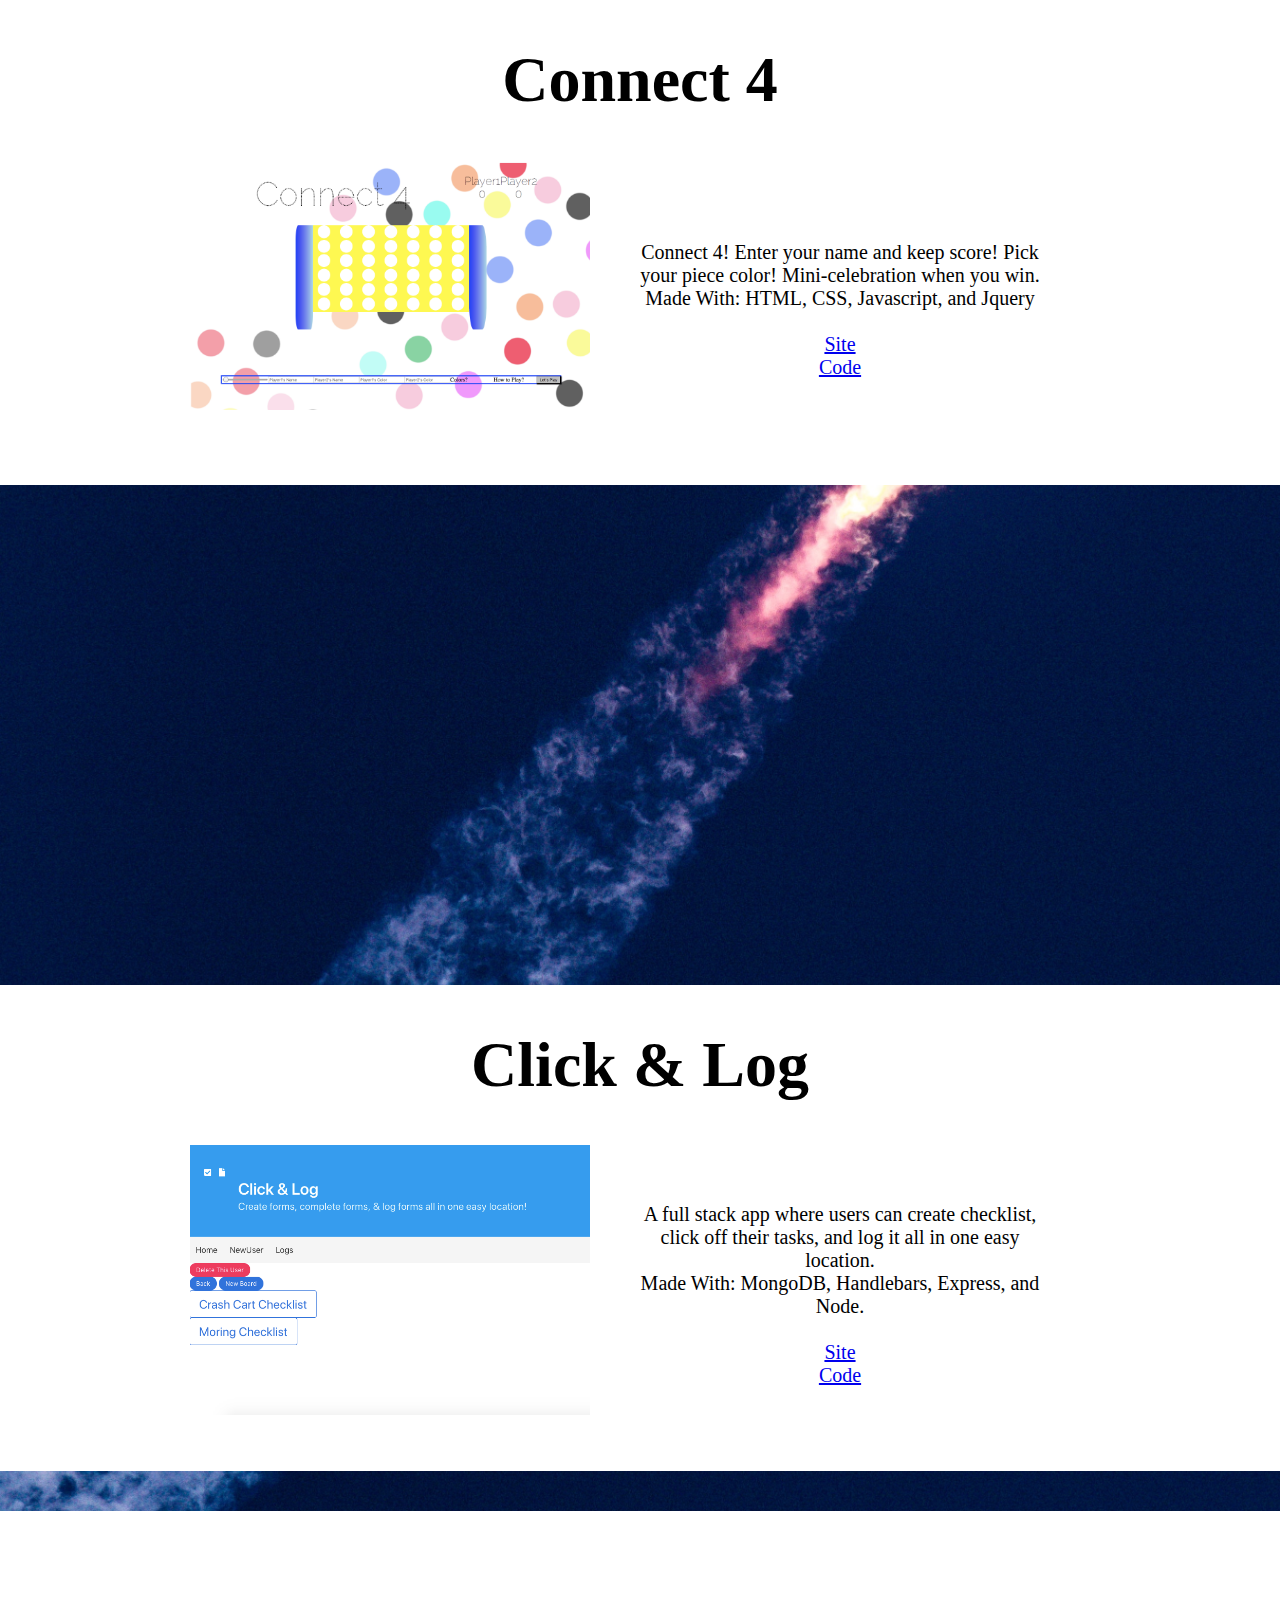
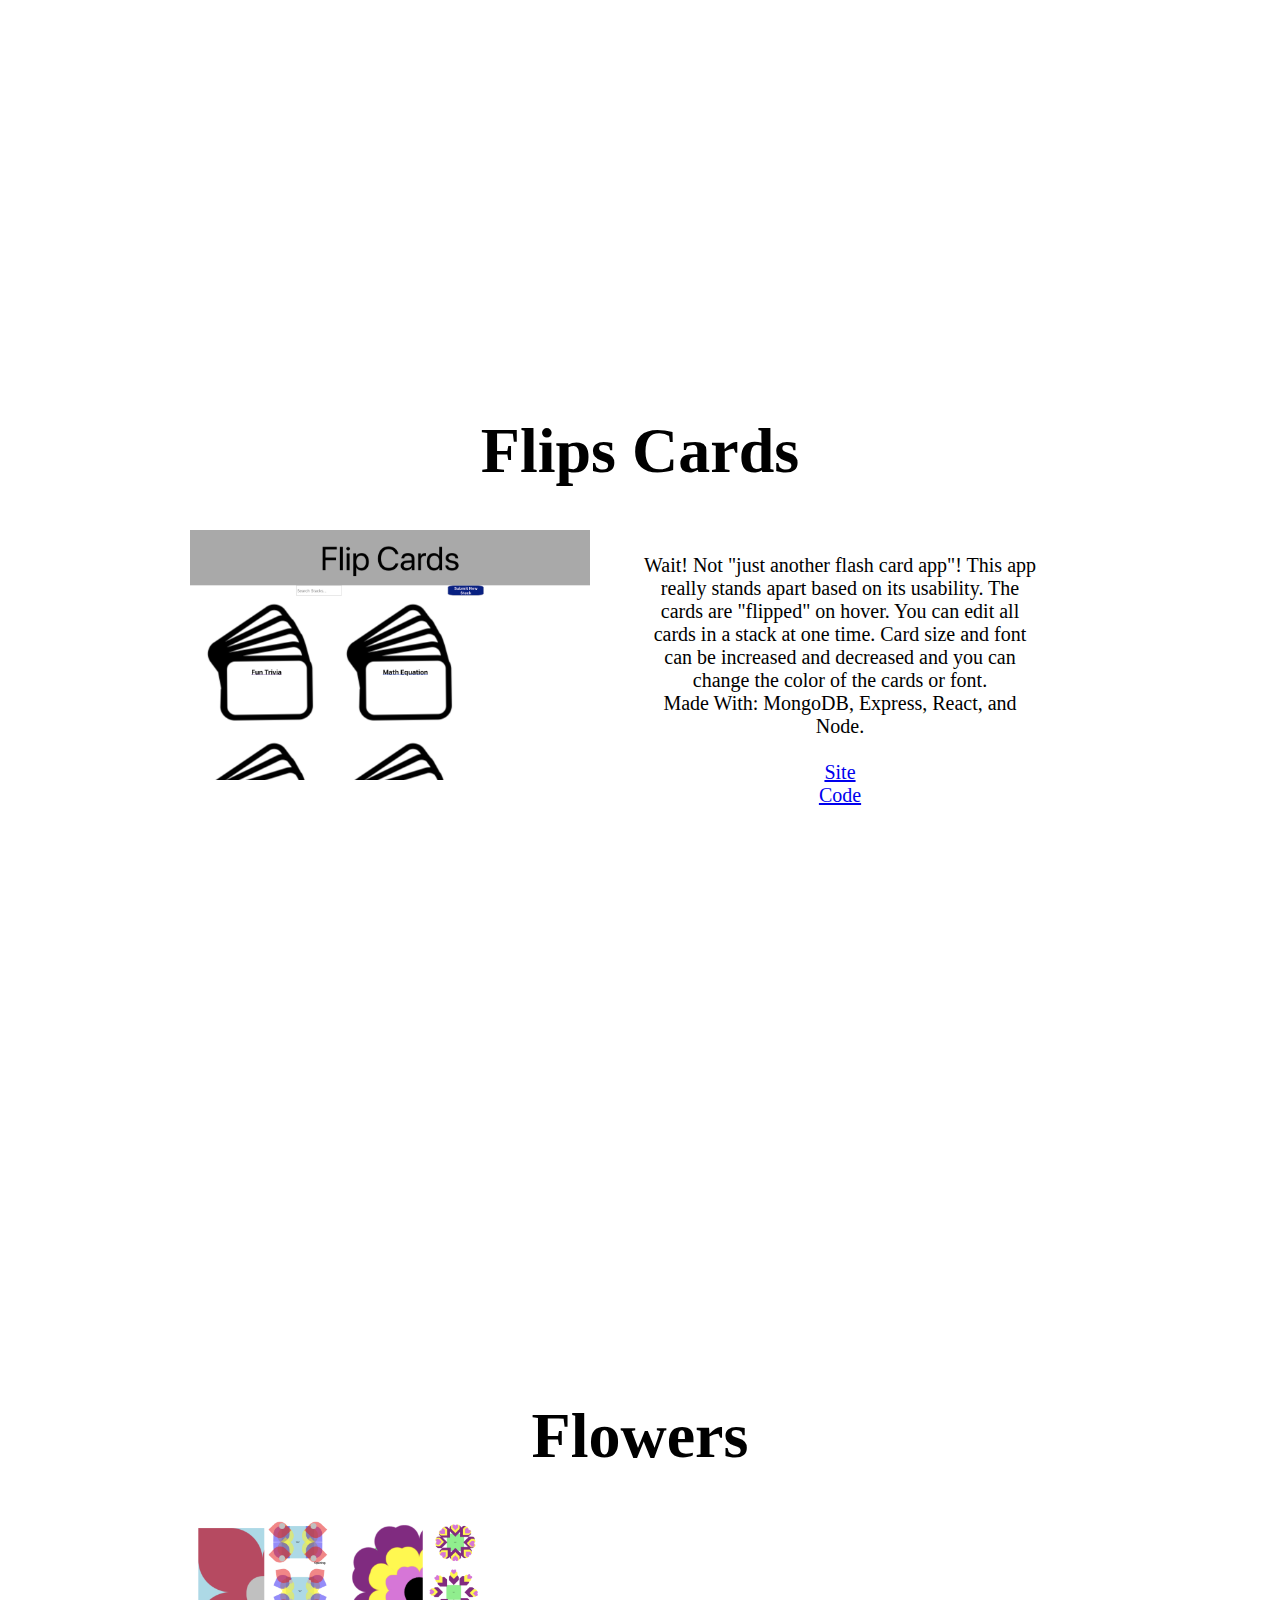
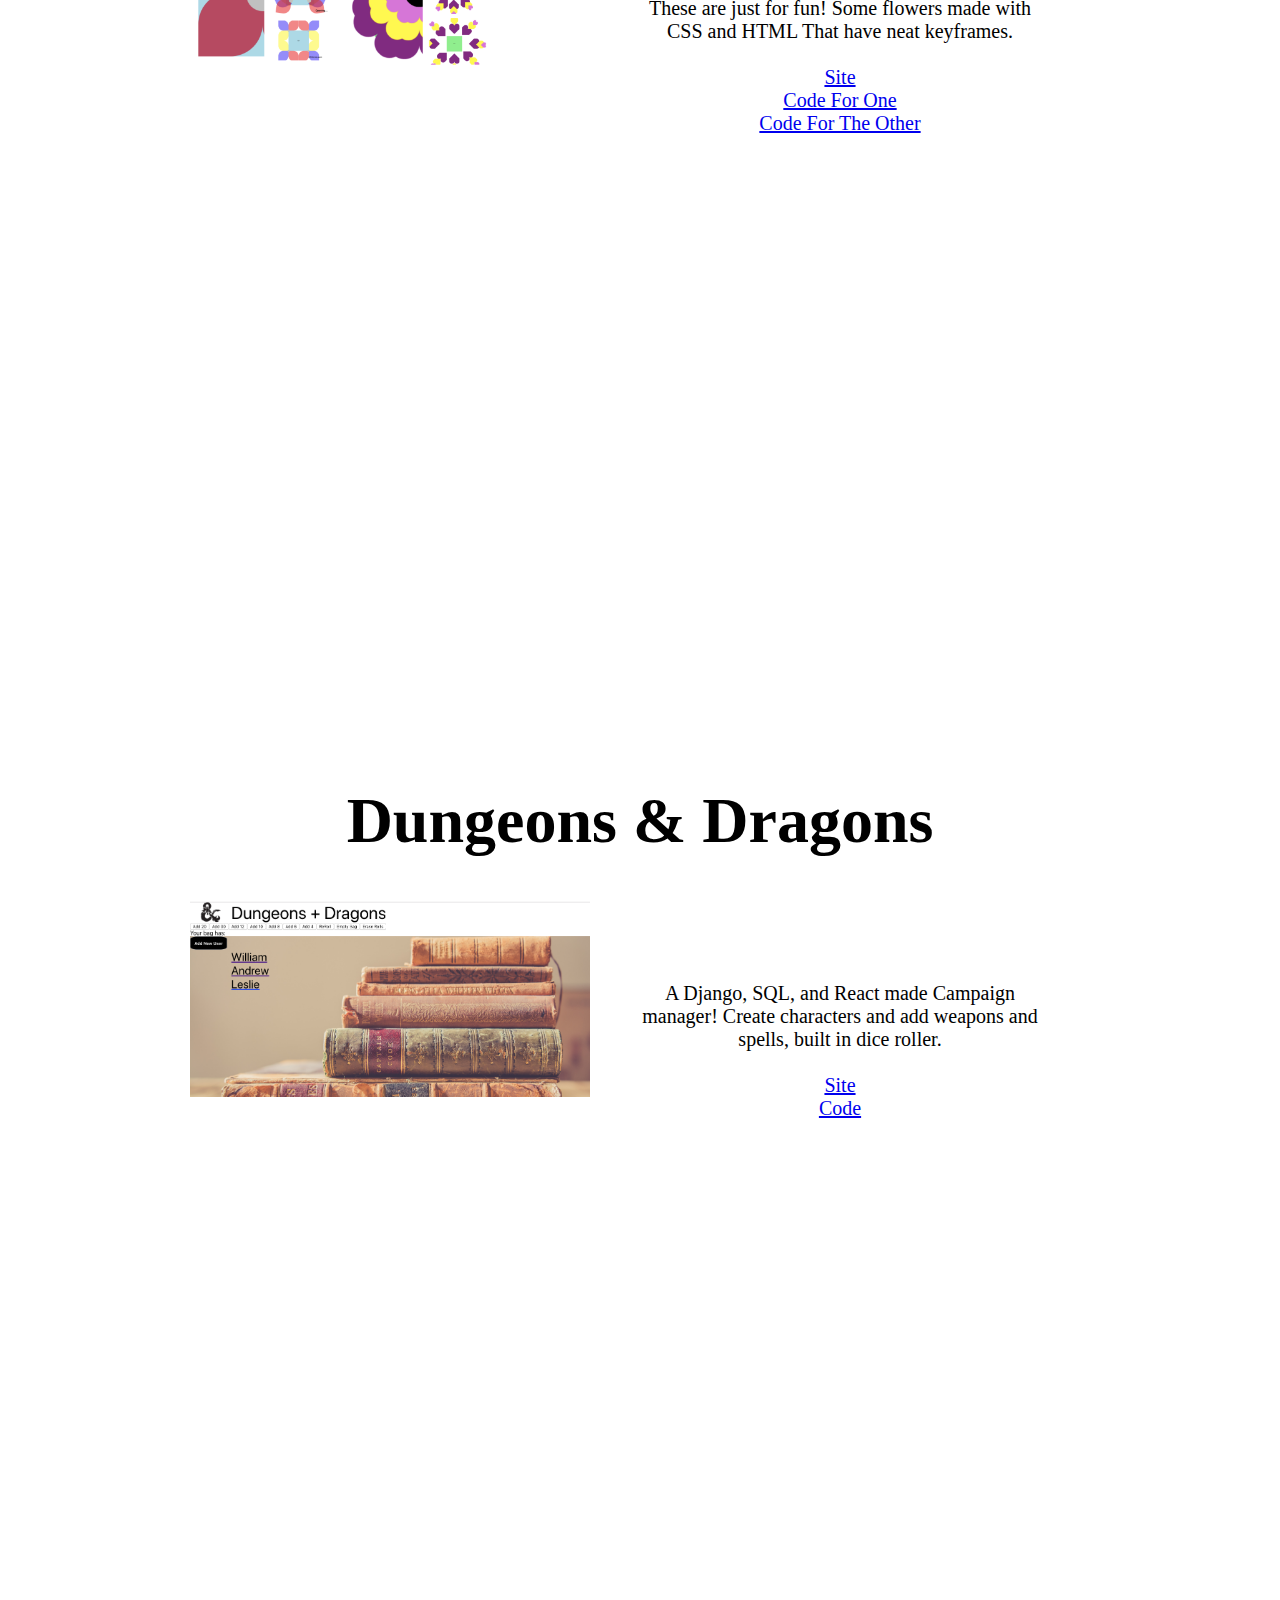
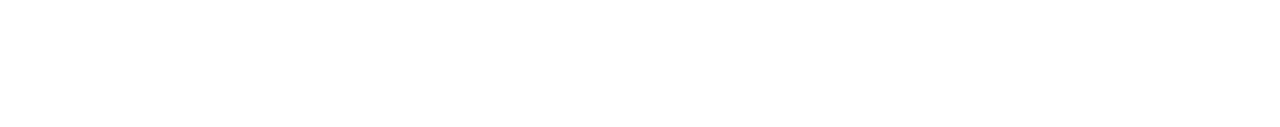
<file: pages/projects4.html>
<!DOCTYPE html>
<html lang="en">

<head>
    <meta charset="UTF-8">
    <meta name="viewport" content="width=device-width, initial-scale=1.0">
    <meta http-equiv="X-UA-Compatible" content="ie=edge">
    <link rel="stylesheet" href="../main.css">
    <title>Projects</title>
</head>

<body>

    <div class="container4">

        <div class="project">
            <a href="https://laughing-babbage-545d51.netlify.com/" class='projectLink'>
                <h1>Connect 4</h1>
            </a>

            <div class="imageOP">

                <div class="imageOfProject" id="imageOfProject1">

                </div>
                <div class="projectInfo">
                    <div class="projectText"> Connect 4! Enter your name and keep score! Pick your piece color!
                        Mini-celebration when you win.
                        <br /> Made With: HTML, CSS, Javascript, and Jquery
                        <br /><br /><a href="https://laughing-babbage-545d51.netlify.com/">Site</a>
                        <a href="https://github.com/DestinFloyd/Project1">Code</a>

                    </div>
                </div>
            </div>
        </div>


        <div class="para">
            <div class="parainner">
            </div>
        </div>

        <div class="project">
            <a href="https://protected-atoll-41733.herokuapp.com/" class='projectLink'>
                <h1>Click & Log</h1>
            </a>
            <div class="imageOP">

                <div class="imageOfProject" id="imageOfProject2">
                </div>
                <aside class="projectInfo">
                    <div class="projectText"> A full stack app where users can create checklist, click off their tasks,
                        and log it all in one easy location.
                        <br /> Made With: MongoDB, Handlebars, Express, and Node.
                        <br /><br /> <a href="https://protected-atoll-41733.herokuapp.com/">Site</a>
                        <a href="https://github.com/DestinFloyd/Project2">Code</a>

                    </div>
                </aside>
            </div>
        </div>

        <div class="para">
            <div class="parainner">
            </div>
        </div>


        <div class="project">
            <a href="https://gentle-beyond-96466.herokuapp.com/" class='projectLink'>
                <h1>Flips Cards</h1>
            </a>

            <div class="imageOP">
                <div class="imageOfProject" id="imageOfProject3">
                </div>
                <aside class="projectInfo">
                    <div class="projectText"> Wait! Not "just another flash card app"! This app really stands apart
                        based on its usability. The cards are "flipped" on hover. You can edit all cards in a stack at
                        one time. Card size and font can be increased and decreased and you can change the color of the
                        cards or font.
                        <br /> Made With: MongoDB, Express, React, and Node.
                        <br /><br /> <a href="https://gentle-beyond-96466.herokuapp.com/">Site</a>
                        <a href="https://github.com/DestinFloyd/Project3">Code</a>
                    </div>
                </aside>
            </div>
        </div>

        <div class="para">
            <div class="parainner">

            </div>
        </div>


        <div class="project">
            <a href="https://pensive-hopper-dff17e.netlify.com/" class='projectLink'>
                <h1>Flowers</h1>
            </a>

            <div class="imageOP">
                <div class="holderOf3">
                    <div class="imageOfProject" id="imageOfProject4"></div>
                    <div class="imageOfProject" id="imageOfProject5"></div>
                    <div class="imageOfProject" id="imageOfProject6"></div>
                </div>
                <aside class="projectInfo">
                    <div class="projectText" id="helloText">
                        These are just for fun! Some flowers made with CSS and HTML That have neat keyframes.
                        <br /><br /><a href="https://pensive-hopper-dff17e.netlify.com/">Site</a>
                        <a href="https://github.com/DestinFloyd/primary_flower">Code For One</a><a href="https://github.com/DestinFloyd/hearts_flower">Code
                            For The Other</a>

                    </div>
                </aside>
            </div>
        </div>

        <div class="para">
            <div class="parainner">

            </div>
        </div>


        <div class="project">
            <a href="https://dnd-project04.herokuapp.com/" class='projectLink'>
                <h1>Dungeons & Dragons</h1>
            </a>

            <div class="imageOP">
                <div class="imageOfProject" id="imageOfProject7">
                </div>
                <aside class="projectInfo">
                    <div class="projectText" id="helloText">
                        A Django, SQL, and React made Campaign manager! Create characters and add weapons and spells,
                        built in dice roller.
                        <br /><br /><a href="https://dnd-project04.herokuapp.com/ ">Site</a>
                        <a href="https://github.com/DestinFloyd/Project4">Code</a>

                    </div>
                </aside>
            </div>
        </div>

        <div class="para">
            <div class="parainner">

            </div>
        </div>


    </div><!-- end of container4 -->

</body>

</html>
</file>
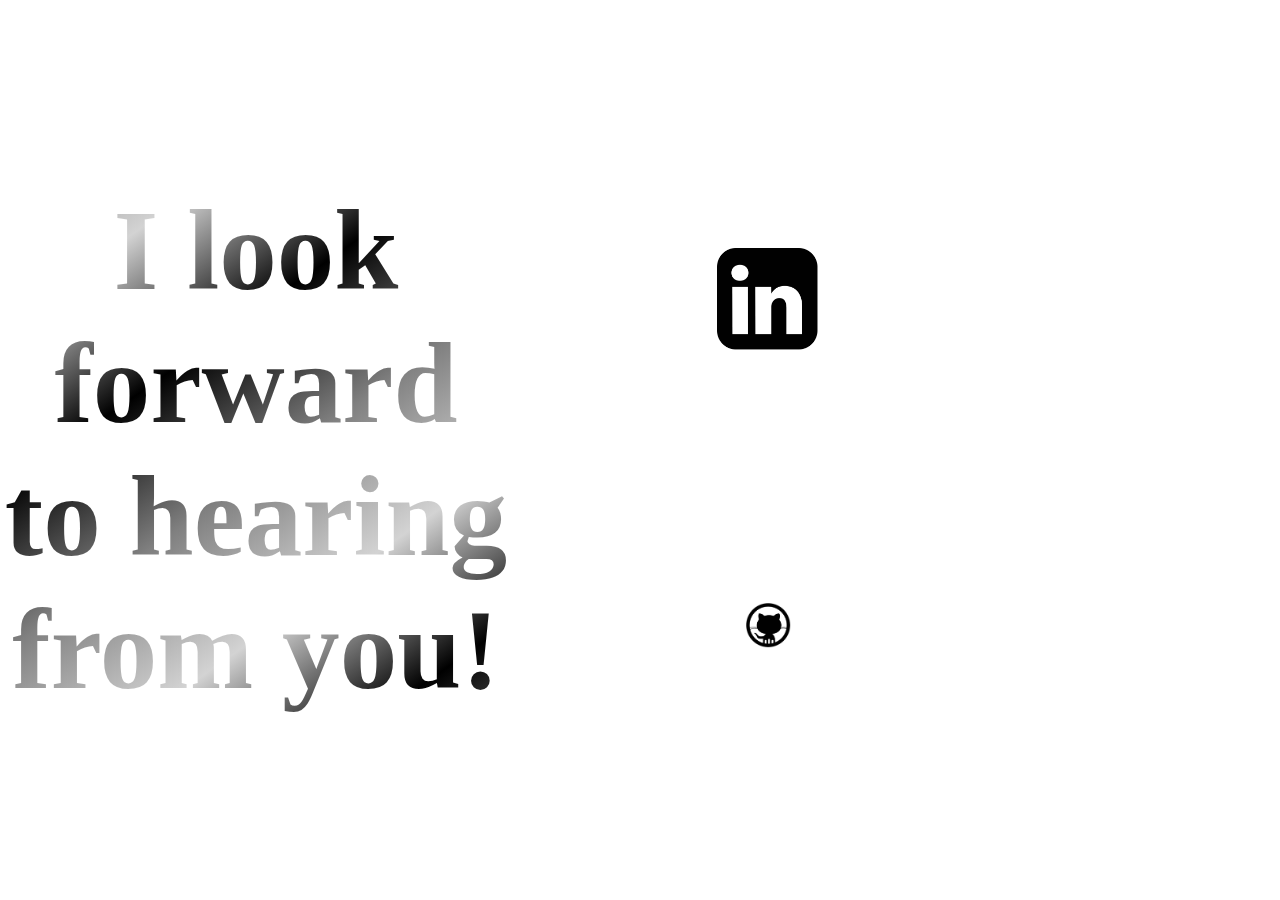
<file: Portfolio/pages/contact3.html>
<!DOCTYPE html>
<html lang="en">
<head>
    <meta charset="UTF-8">
    <meta name="viewport" content="width=device-width, initial-scale=1.0">
    <meta http-equiv="X-UA-Compatible" content="ie=edge">
    <link rel="stylesheet" href="../main.css">
    <title>Contact</title>
</head>
<body>
        <div class="container3">
            
<main class="main3">
        
                <div class="text3">
                I look forward to hearing from you!
                </div>    
</main>

<div class="contactsBox">

<div class="contactsCover" id="contacts1"><a href="https://www.linkedin.com/in/destin-foyd-808463176/">
<img src="/images/linkedinIcon.png" height="20%" width="20%" alt="Linked In Icon" class="contactsOn3" ></a>
</div>
<div class="contactsCover" id="contacts2"><a href="https://github.com/DestinFloyd">
<img src="/images/gitHubIcon.png" height="20%" width="20%" alt="Git Hub Icon" class="contactsOn3"></a>
</div>


</div><!-- end of contactsBox -->


   </div><!-- end of container3 -->


</body>
</html>
</file>
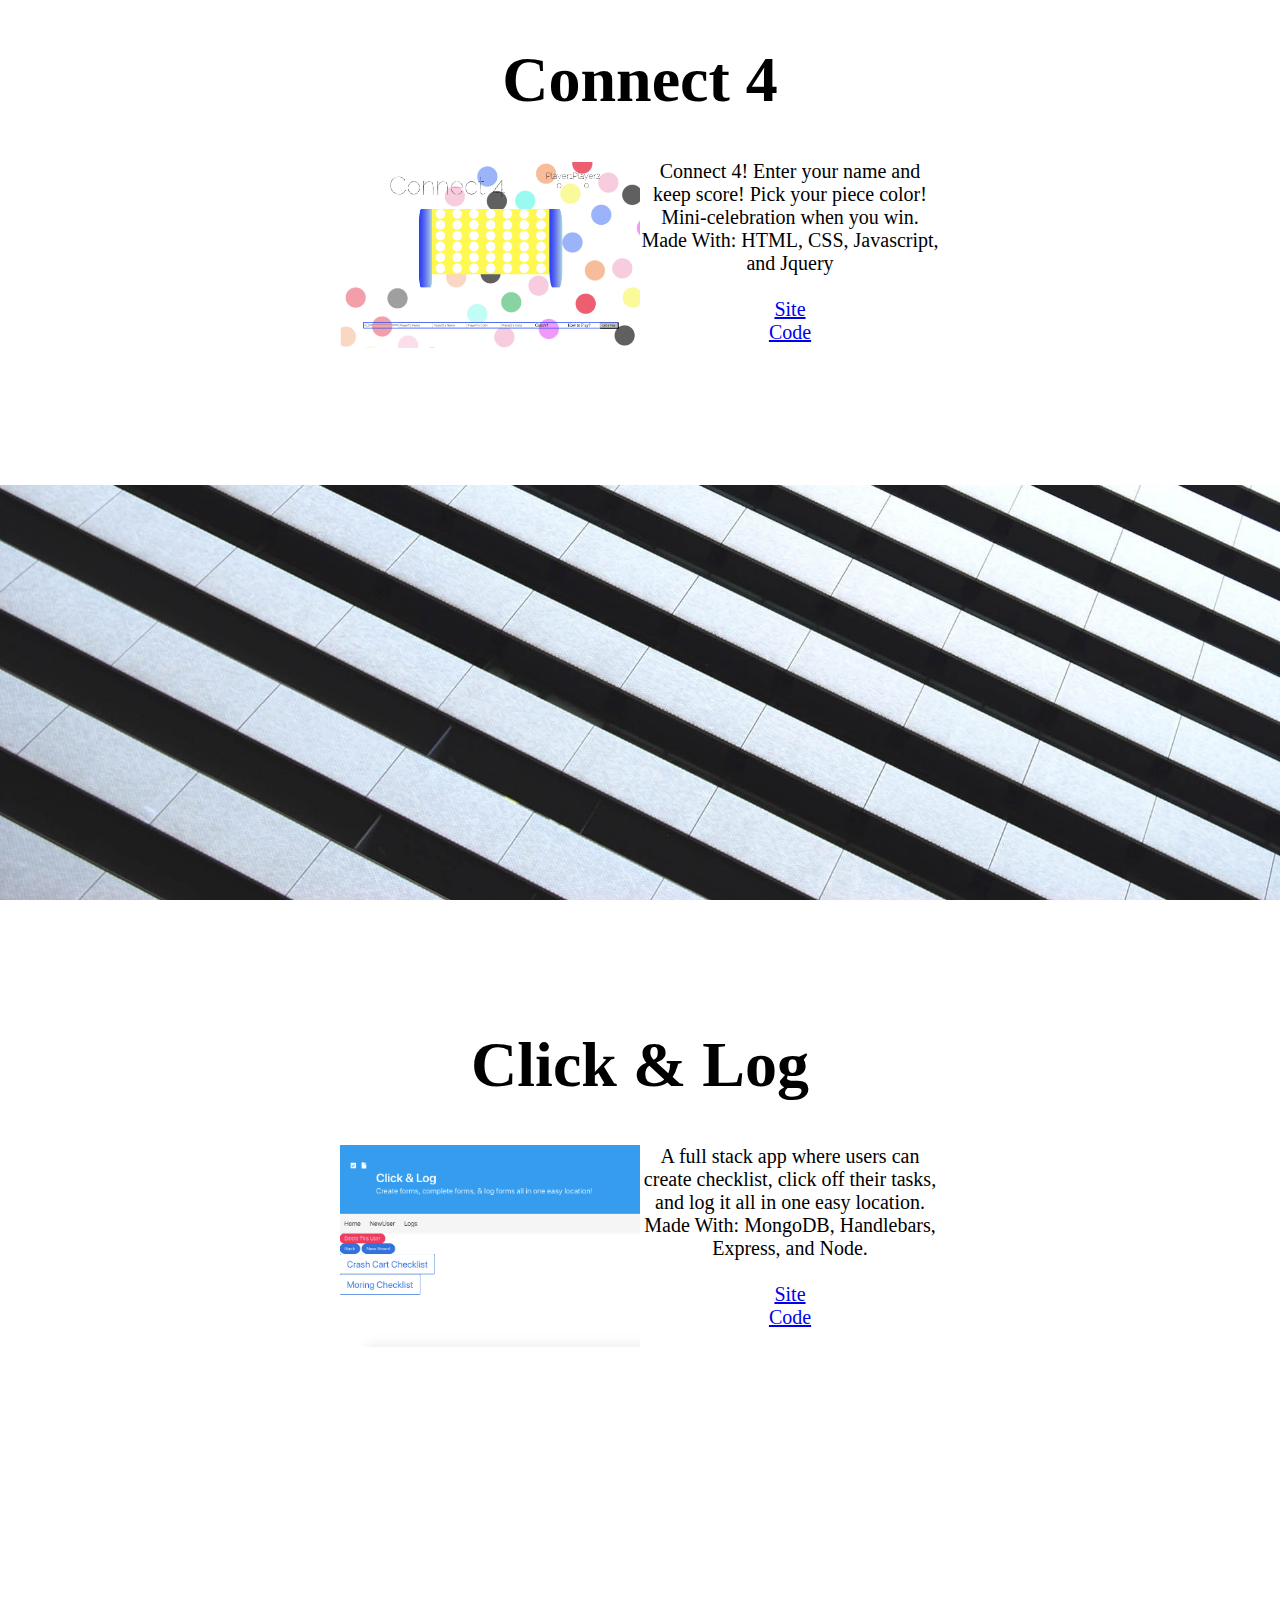
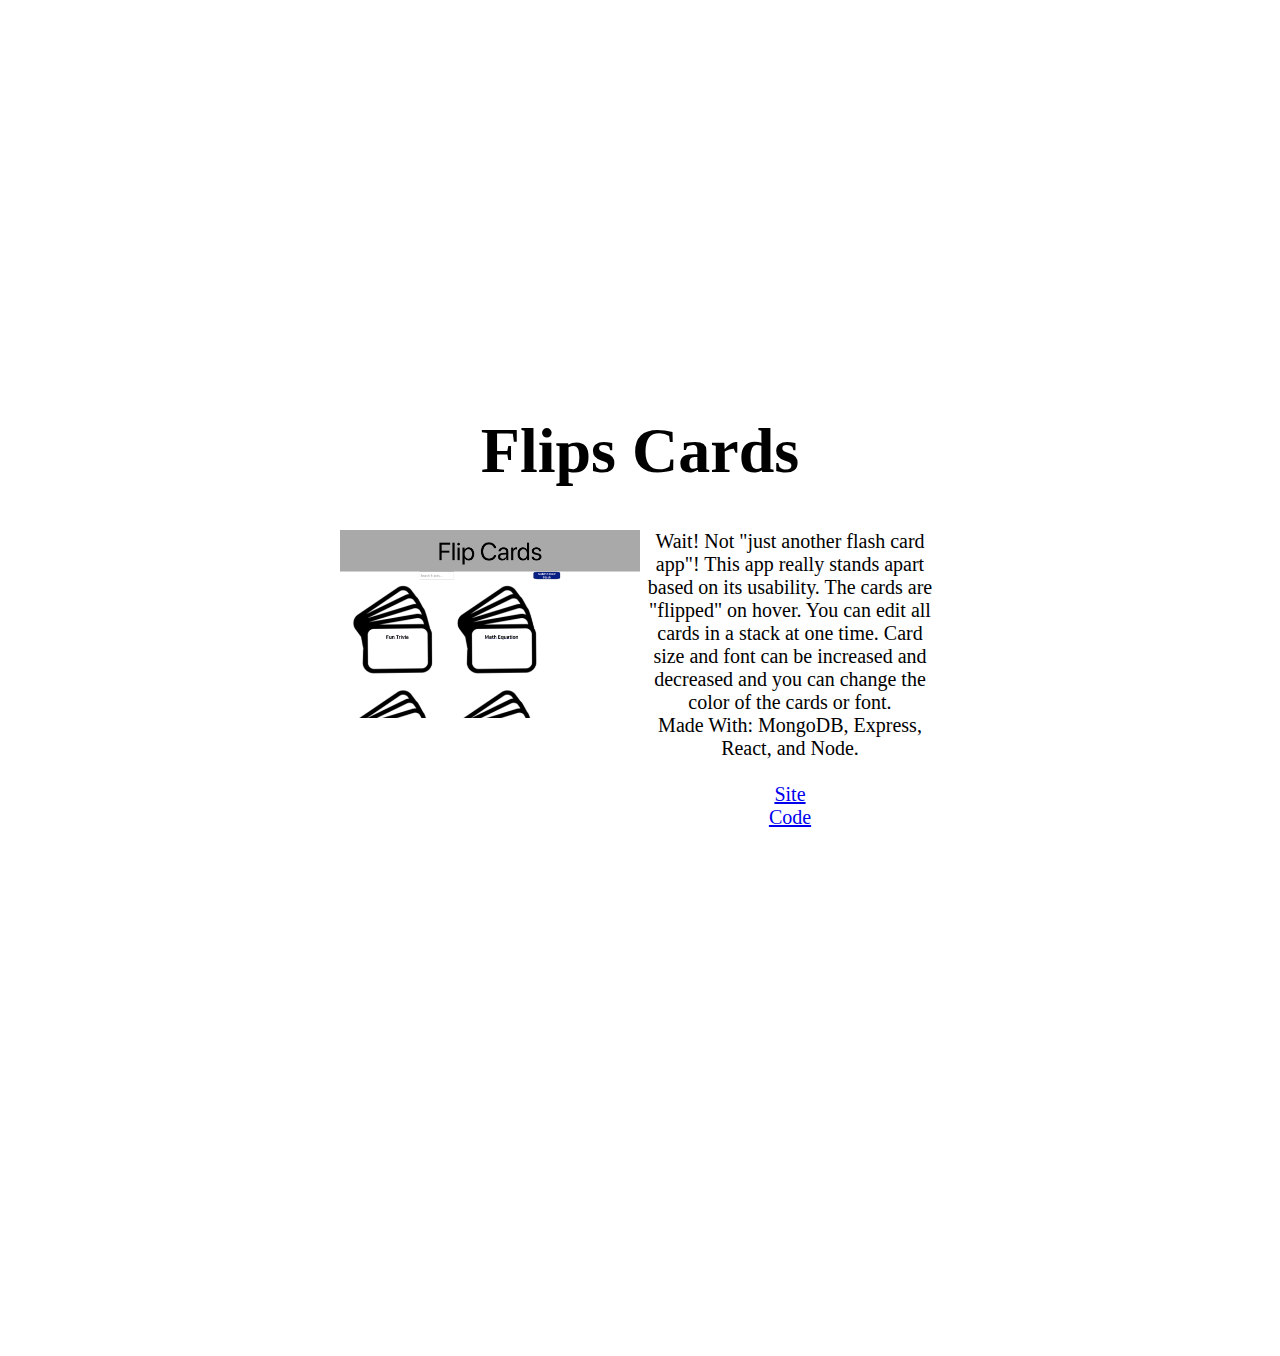
<file: Portfolio/pages/projects4.html>
<!DOCTYPE html>
<html lang="en">

<head>
    <meta charset="UTF-8">
    <meta name="viewport" content="width=device-width, initial-scale=1.0">
    <meta http-equiv="X-UA-Compatible" content="ie=edge">
    <link rel="stylesheet" href="../main.css">
    <title>Projects</title>
</head>

<body>

    <div class="container4">

        <div class="project">
            <a href="https://github.com/DestinFloyd" class ='projectLink' ><h1 >Connect 4</h1></a> 
            
            <div class="imageOP">
               
               <div class="imageOfProject" id="imageOfProject1">
                
                </div> 
                <div class="projectInfo">  
                    <div class="projectText"> Connect 4! Enter your name and keep score! Pick your piece color! Mini-celebration when you win.
                        <br/> Made With: HTML, CSS, Javascript, and Jquery
                        <br/><br/><a href="https://laughing-babbage-545d51.netlify.com/">Site</a>
                        <a href="https://github.com/DestinFloyd/Project1">Code</a> 

                    </div> 
                </div>
            </div>
        </div>


        <div class="para">
            <div class="parainner">
            </div>
        </div>

        <div class="project">
            <h1 class ='projectLink'>Click & Log</h1>
            <div class="imageOP">
                
                <div class="imageOfProject" id="imageOfProject2">
                </div>
                <aside class="projectInfo">  
                <div class="projectText"> A full stack app where users can create checklist, click off their tasks, and log it all in one easy location. 
                        <br/> Made With: MongoDB, Handlebars, Express, and Node. 
                        <br/><br/> <a href="https://protected-atoll-41733.herokuapp.com/">Site</a>
                       <a href="https://github.com/DestinFloyd/Project2">Code</a> 

                    </div> 
                </aside>
            </div>
        </div>

        <div class="para">
            <div class="parainner">
            </div>
        </div>


        <div class="project">
            <h1 class ='projectLink'>Flips Cards</h1>
            
            <div class="imageOP">
                <div class="imageOfProject" id="imageOfProject3">
                </div>
                <aside class="projectInfo">  
                        <div class="projectText"> Wait! Not "just another flash card app"! This app really stands apart based on its usability. The cards are "flipped" on hover. You can edit all cards in a stack at one time. Card size and font can be increased and decreased and you can change the color of the cards or font. 
                                <br/> Made With: MongoDB, Express, React, and Node. 
                                <br/><br/> <a href="https://gentle-beyond-96466.herokuapp.com/">Site</a>
                                 <a href="https://github.com/DestinFloyd/Project3">Code</a> 
                            </div> 
                        </aside>
            </div>
        </div>

        <div class="para">
            <div class="parainner">

            </div>
        </div>


        <!-- <div class="project">
            <h1 class ='projectLink'>Flowers</h1>
            
            <div class="imageOP">
                <div class="holderOf3">
                <div class="imageOfProject" id="imageOfProject4"></div>
                <div class="imageOfProject" id="imageOfProject5"></div>
                <div class="imageOfProject" id="imageOfProject6"></div>
            </div>
                <aside class="projectInfo"> <div class="projectText" id="helloText">
                    These are just for fun! Some flowers made with CSS and HTML That have neat keyframes. The blue one is a work in progress.
                    <br/> link to site
                                <br/> link to code 

                </div></aside>
            </div>
        </div>

        <div class="para">
                <div class="parainner">
    
                </div>
            </div> -->
        

    </div><!-- end of container4 -->

</body>

</html>
</file>
<file: main.css>
body{
    margin: 0;
    position: absolute;
    
}
.container1{
    height: 100vh;
    width: 100vw;
    max-height: 100vh;
    max-width: 100vw;
    position: absolute;
    overflow: hidden;
    z-index: -2;
    background-image: url("images/nathan-anderson-stars-unsplash.jpg");
    background-size: cover;
    background-repeat: no-repeat;
}
.containerCover1{
    height: 100vh;
    width: 100vw;
    position: absolute;
}

.firstName{
    margin-right: 10%;
    margin-top: 20vh;
    font-size: 8em;
    display: flex;
    justify-content: flex-end;
    color: white;
}
.lastName{
    margin-right: 10%;
    font-size: 8em;
    display: flex;
    justify-content: flex-end;
    color: white;
}
.firstName:hover{
    animation: rotate-right 1s ease-in-out;
}
.firstName:hover +
.lastName{
    animation: rotate-right 1s ease-in-out;
}

@keyframes rotate-right {
    0% {

              transform: rotate(0);
      
              transform-origin: right;
    }
    100% {
      
              transform: rotate(360deg);
      
              transform-origin: right;
    }
  }

#about{
   
    display: flex;
    align-items: center;
    justify-content: center;
    height: 100px;
    width: 100px;
    border-radius: 50%;
    margin-top: 10%;
    margin-left: 20%;
    position: relative;
    background-color: white;
    box-shadow: inset -25px -25px 40px rgba(0, 0, 0, 0.5); 
    background-image: linear-gradient(-45deg, rgba(255,255,220,.3) 0%, transparent 100%);

}
#projects{
    
    display: flex;
    align-items: center;
    justify-content: center;
    height: 225px;
    width: 225px;
    border-radius: 50%;
    margin-left: 25%;
    position: relative;
    background-color: white;
    box-shadow: inset -25px -25px 40px rgba(0, 0, 0, 0.5); 
    background-image: linear-gradient(-45deg, rgba(255,255,220,.3) 0%, transparent 100%);
}

#contact{
    display: flex;
    align-items: center;
    justify-content: center;
    height: 150px;
    width: 150px;
    border-radius: 50%;
    margin-left: 40%;
    position: relative;
    margin-top: -7%;
    z-index: 2;
    background-color: white;
    box-shadow: inset -25px -25px 40px rgba(0, 0, 0, 0.5); 
    background-image: linear-gradient(-45deg, rgba(255,255,220,.3) 0%, transparent 100%);
    
}
.contactHolder{
    display: flex;
    text-align: center;
    justify-content: center;
    align-items: center;
}
.aboutHolder{
    display: flex;
    text-align: center;
    flex-direction: row;
}
.contactShowing{
    color: rgb(0, 0, 0, 1);
    height: 250px;
    width: 250px;
}
.contactHiding{
    color: black;
    height: 0px;

}
  
#about:hover{
    animation: spinIt 2s ease-in;
    font-size: large;
}
#contact:hover{
    animation: spinIt 2s ease-in;
    font-size: large;
}
#projects:hover{
    animation: spinIt 2s ease-in;
    font-size: large;
}


@keyframes spinIt{
0%{ 
    background-color: white;
    box-shadow: inset  0 0 40px black;
}
}
.pageLinks{
    text-decoration: none;
    color: black;
    font-size: 1.2em;

}
#contactLink{
    position: absolute;
}
#aboutLink{
    position: absolute;
}
#contactHideaway{
    position: relative;
    z-index: inherit;
   color: black;
}
#linkedinLink{
    color: black;
}
#aboutHideaway{
    position: relative;
    z-index: inherit;
    color: black;
    padding-top: 50px;
}

/* ========================================== */
/* ========================================== */
/* ===========  Projects 4  ================= */
/* ========================================== */
/* ========================================== */

.continer4{
    height: 150vh;
    width: 100vw;
    
}
.project{
    display: flex;
    flex-direction: column;
    justify-content: center;
    align-items: center;
    text-align: center;
    width: 100vw;
    padding-bottom: 2%;
    font-size: 2em;
    background-color: white;
    color: black;
}

.imageOP{
    height: 50%;
    width: 900px;
    min-height: 100px;
    min-width: 100px;
    display: flex;
    flex-direction: row;
    align-content: center;
    justify-content: space-between;
    
}
.imageOfProject{
    position: relative;
    width: 400px;
    height: 300px;
 
}
.projectInfo{
    display:flex;
    flex-direction: column;
    position: relative;
    overflow: scroll; 
    height: 20%;
    width: 50%;
    text-align: center;
 
}
.projectText{
    color: black;
    display: flex;
    flex-direction: column;
    justify-content: center;
    align-items: center;
    width: 400px;
    height: 300px;
    text-align: center;
    font-size: 20px;
}
.para{
    width: 100vw;
    background-position: fixed;
    background-image: url("images/bill-jelen-blueFalcon-unsplash.jpg");
    background-repeat: no-repeat;
    background-attachment: fixed;
    background-size: cover;
     

}
.parainner{
    padding: 250px;
    padding-left: 0px;
    padding-right: 0px;
}
.projectLink{
    text-decoration: none;
    color: black;
}
.projectLink:hover{
    text-shadow: 2px 2px 2px gray;
}

#imageOfProject1{
    background-image: url('images/connect4.png');
    background-repeat: no-repeat;
    background-size: contain;
}
#imageOfProject2{
    background-image: url("images/pickYourChecklist.png");
    background-repeat: no-repeat;
    background-size: contain;
}
#imageOfProject3{

    background-image: url("images/FlipCards.png");
    background-repeat: no-repeat;
    background-size: contain;


}
#imageOfProject4{
    background-image: url("images/primaryFlower.jpg");
    background-repeat: no-repeat;
    background-size: contain;
    height: 150px;
    width: 150px;

}
#imageOfProject5{
    background-image: url("images/heartFlower.jpg");
    background-repeat: no-repeat;
    background-size: contain;
    height: 150px;
    width: 150px;

}

.holderOf3{
    width: 301px;
    height: 300px;
    display: flex;
    flex-direction: row;
    flex-wrap: wrap;
}
#imageOfProject7{
    background-image: url("images/dndOpen.png");
    background-repeat: no-repeat;
    background-size: contain;

}
</file>
<file: Portfolio/main.css>
body{
    margin: 0;
    position: absolute;
   
}
.container1{
 
    height: 100vh;
    width: 100vw;
    max-height: 100vh;
    max-width: 100vw;
    position: absolute;
    overflow: hidden;

    
}
.containerCover1{

    height: 100vh;
    width: 100vw;
    position: absolute;


}

.firstName{
  
    margin-right: 10%;
    margin-top: 20vh;
    font-size: 8em;
    display: flex;
    justify-content: flex-end;



}
.lastName{

    margin-right: 10%;
    font-size: 8em;
    display: flex;
    justify-content: flex-end;


}
.containerCover2{
 
    height: 100vh;
    width: 100vw;
    position: absolute;

 
}

#about{
   
    display: flex;
    align-items: center;
    justify-content: center;
    height: 100px;
    width: 100px;
    border-radius: 50%;
    margin-top: 10%;
    margin-left: 20%;
    position: relative;
    background-color: white;
    box-shadow: inset -25px -25px 40px rgba(0, 0, 0, 0.5); 
    background-image: linear-gradient(-45deg, rgba(255,255,220,.3) 0%, transparent 100%);

}
#projects{
    
    display: flex;
    align-items: center;
    justify-content: center;
    height: 225px;
    width: 225px;
    border-radius: 50%;
    margin-left: 25%;
    position: relative;
    background-color: white;
    box-shadow: inset -25px -25px 40px rgba(0, 0, 0, 0.5); 
    background-image: linear-gradient(-45deg, rgba(255,255,220,.3) 0%, transparent 100%);
}
#random{
    
    display: flex;
    align-items: center;
    justify-content: center;
    height: 75px;
    width: 75px;
    border-radius: 50%;
    margin-left: 25%;
    margin-top: -3%;
    position: relative;
    z-index: 2;
    
    background-color: white;
    box-shadow: inset -25px -25px 40px rgba(0, 0, 0, 0.5); 
    background-image: linear-gradient(-45deg, rgba(255,255,220,.3) 0%, transparent 100%);
    background-image: url("/images/chaos_end.png");
    background-position: center;
    background-size: contain;
}
#contact{
   
    display: flex;
    align-items: center;
    justify-content: center;
    height: 150px;
    width: 150px;
    border-radius: 50%;
    margin-left: 40%;
    position: relative;
    margin-top: -7%;
    z-index: 2;
    background-color: white;
    box-shadow: inset -25px -25px 40px rgba(0, 0, 0, 0.5); 
    background-image: linear-gradient(-45deg, rgba(255,255,220,.3) 0%, transparent 100%);

}

#about:hover{
    animation: spinIt 2s ease-in;
    font-size: large;
}
#contact:hover{
    animation: spinIt 2s ease-in;
    font-size: large;
}
#projects:hover{
    animation: spinIt 2s ease-in;
    font-size: large;
}
#random:hover{
    animation: spinIt 2s ease-in;
    font-size: large;
}


@keyframes spinIt{
0%{ 
    background-color: white;
    box-shadow: inset  0 0 40px black;
}
}
.page1Links{
    text-decoration: none;
    color: black;
    font-size: 1.2em;

}

/* ========================================== */
/* ========================================== */
/* ===========  contacts 3  ================= */
/* ========================================== */
/* ========================================== */

.container3{
height: 100vh;
width: 100vw;
display: flex;
flex-direction: row;
overflow: hidden;
margin: 0 auto;

}

.main3{
    
    height: 100vh;
    width: 40vw;
    background: linear-gradient( to top left, lightgray, gray, black, lightgray, gray, black, lightgray, gray, black, lightgray, gray, black);
    font-size: 9vw;
    word-break: normal;
    display: flex;
    align-items: center;
    justify-content: center;
    text-align: center;
    background-attachment: fixed;
    -webkit-text-fill-color: transparent;
    -webkit-background-clip: text;
    font-weight: bolder;
    color: white;
   
}

.contactsBox{
    height: 100vh;
    width: 40vw;
    display: flex;
    flex-direction: column;
    justify-content: space-evenly;
   

}
.contactsCover{
    display: flex;
    align-items: center;
    justify-content: center;
    text-align: center;

}
.contactsOn3:hover{
   transform: scale(2);

}


/* ========================================== */
/* ========================================== */
/* ===========  Projects 4  ================= */
/* ========================================== */
/* ========================================== */

.continer4{
    height: 150vh;
    width: 100vw;
}
.project{
    display: flex;
    flex-direction: column;
    justify-content: center;
    align-items: center;
    text-align: center;
    width: 100vw;
    padding-bottom: 2%;
    font-size: 2em;
    
}

.imageOP{

    height: 50%;
    width: 600px;
    min-height: 100px;
    min-width: 100px;
    display: flex;
    flex-direction: row;
    align-content: center;
    justify-content: center;
    
}
.imageOfProject{
   
    position: relative;
    width: 300px;
    height: 300px;
 
}
.projectInfo{
    display:flex;
    flex-direction: column;
    position: relative;
    overflow: scroll; 
    height: 20%;
    width: 50%;
    text-align: center;
 
}
.projectText{

    display: flex;
    flex-direction: column;
    justify-content: center;
    align-items: center;
    width: 300px;
    text-align: center;
    font-size: 20px;
}
.para{
    width: 100vw;
    background-position: fixed;
    background-image: url("/images/stripes-by-daryan-shamkhali-upsplash.jpg");
    background-repeat: no-repeat;
    background-attachment: fixed;
    background-size: cover;
     

}
.parainner{
    padding: 250px;
    padding-left: 0px;
    padding-right: 0px;
}
.projectLink{
    text-decoration: none;
    color: black;
}
.projectLink:hover{
    text-shadow: 2px 2px 2px gray;
}

#imageOfProject1{
    background-image: url('/images/connect4.png');
    background-repeat: no-repeat;
    background-size: contain;
}
#imageOfProject2{
    background-image: url("/images/pickYourChecklist.png");
    background-repeat: no-repeat;
    background-size: contain;
}
#imageOfProject3{

    background-image: url("/images/FlipCards.png");
    background-repeat: no-repeat;
    background-size: contain;


}
#imageOfProject4{
    background-image: url("/images/primaryFlower.jpg");
    background-repeat: no-repeat;
    background-size: contain;
    height: 150px;
    width: 150px;

}
#imageOfProject5{
    background-image: url("/images/heartFlower.jpg");
    background-repeat: no-repeat;
    background-size: contain;
    height: 150px;
    width: 150px;

}

.holderOf3{
    width: 301px;
    height: 300px;
    display: flex;
    flex-direction: row;
    flex-wrap: wrap;
}
</file>
